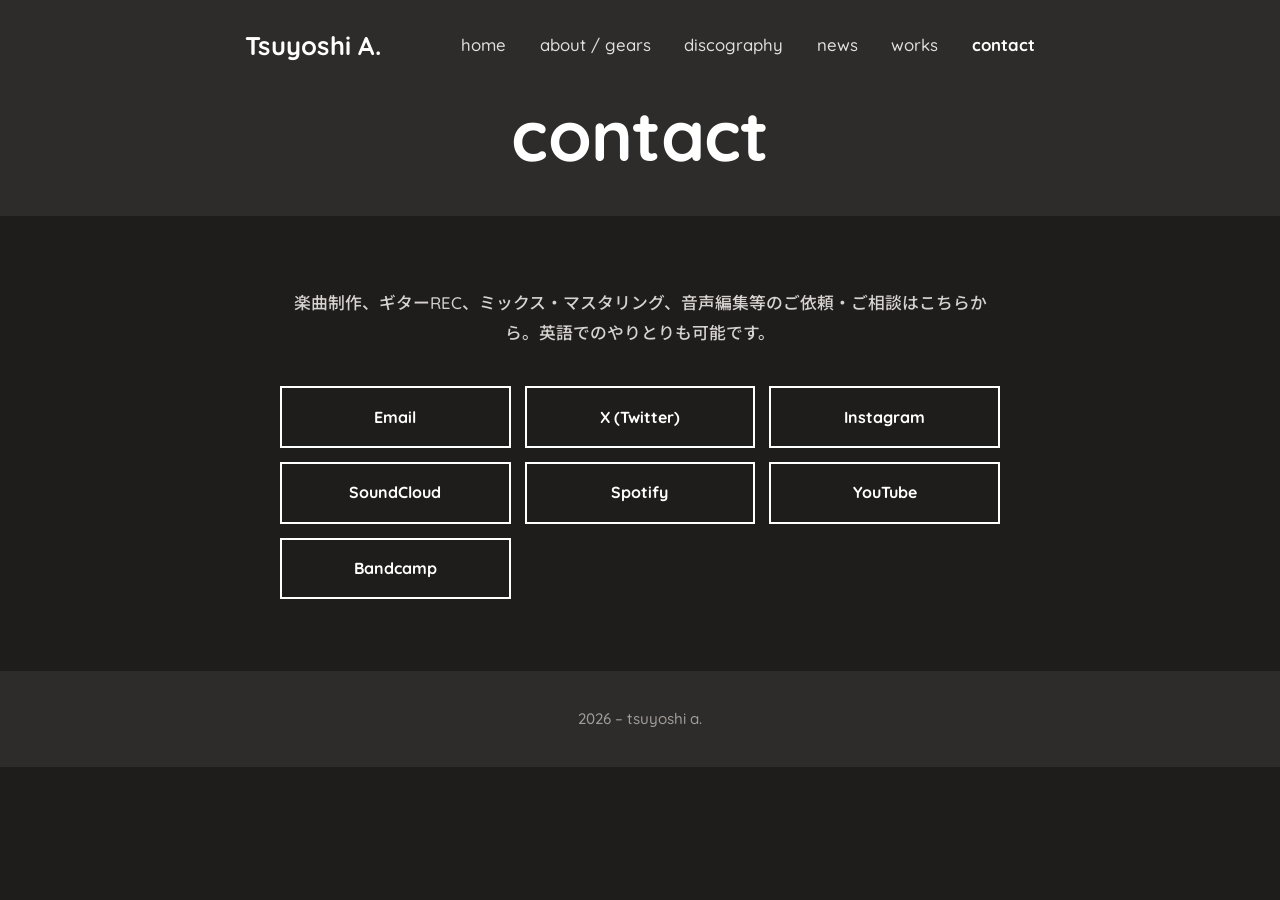
<file: contact.html>
<!DOCTYPE html>
<html lang="ja">
<head>
<meta charset="UTF-8">
<meta name="viewport" content="width=device-width, initial-scale=1.0">
<title>contact | Tsuyoshi A.</title>
<meta name="description" content="Tsuyoshi A. へのお問い合わせ。楽曲制作、ギターレコーディング、ミックス・マスタリング等のご依頼はこちらから。">
<link rel="preconnect" href="https://fonts.googleapis.com">
<link rel="preconnect" href="https://fonts.gstatic.com" crossorigin>
<link href="https://fonts.googleapis.com/css2?family=Quicksand:wght@500;600;700&family=Noto+Sans+JP:wght@400;500;700&display=swap" rel="stylesheet">
<style>
/* ==========================================================================
   Tsuyoshi A. — 旧WordPressサイトのデザイン再現版
   --------------------------------------------------------------------------
   色    : 背景 #1f1d1c / ヘッダー帯 #2e2c2b / 文字 #ffffff
           アクセント(緑ボタン) #4e7c63
   書体  : Quicksand (見出し・ナビ・ロゴ) + Noto Sans JP (日本語本文)
   構成  : 中央揃え、カード枠なしのフラットなグリッド
   ========================================================================== */

:root {
  --bg: #1f1d1c;
  --band: #2e2c2b;
  --text: #ffffff;
  --text-soft: #d6d2cf;
  --text-dim: #a29d99;
  --accent: #4e7c63;
  --accent-hover: #5c8f73;
  --line: #3d3a38;

  --font: "Quicksand", "Noto Sans JP", "Hiragino Sans", sans-serif;
  --max: 1560px;
  --ease: cubic-bezier(0.16, 1, 0.3, 1);
}

*,
*::before,
*::after {
  box-sizing: border-box;
}

html {
  scroll-behavior: smooth;
}

@media (prefers-reduced-motion: reduce) {
  html { scroll-behavior: auto; }
  *, *::before, *::after {
    animation-duration: 0.01ms !important;
    transition-duration: 0.01ms !important;
  }
}

body {
  margin: 0;
  background: var(--bg);
  color: var(--text);
  font-family: var(--font);
  font-size: 16px;
  font-weight: 500;
  line-height: 1.8;
  -webkit-font-smoothing: antialiased;
}

h1, h2, h3 {
  margin: 0;
  font-weight: 700;
  line-height: 1.3;
}

p { margin: 0; }
ul { margin: 0; padding: 0; list-style: none; }
a { color: inherit; text-decoration: none; }
img { display: block; max-width: 100%; }

:focus-visible {
  outline: 2px solid var(--accent-hover);
  outline-offset: 3px;
}

::selection {
  background: var(--accent);
  color: #fff;
}

.wrap {
  max-width: var(--max);
  margin: 0 auto;
  padding: 0 40px;
}

.wrap-narrow {
  max-width: 900px;
  margin: 0 auto;
  padding: 0 40px;
}

@media (max-width: 640px) {
  .wrap, .wrap-narrow { padding: 0 20px; }
}

/* ---------- ヘッダー ---------- */

.site-header {
  background: var(--band);
}

.header-bar {
  display: flex;
  align-items: center;
  justify-content: center;
  gap: 5rem;
  padding: 22px 40px;
  max-width: var(--max);
  margin: 0 auto;
}

.logotype {
  font-size: 1.6rem;
  font-weight: 700;
  letter-spacing: 0.01em;
  white-space: nowrap;
}

.nav-links {
  display: flex;
  gap: 2.1rem;
}

.nav-links a {
  font-size: 1.05rem;
  font-weight: 500;
  color: var(--text);
  opacity: 0.85;
  transition: opacity 0.2s var(--ease);
}

.nav-links a:hover,
.nav-links a[aria-current="page"] {
  opacity: 1;
}

.nav-links a[aria-current="page"] {
  font-weight: 700;
}

.nav-toggle {
  display: none;
  background: none;
  border: none;
  color: var(--text);
  padding: 6px;
  cursor: pointer;
}

.nav-toggle svg { width: 26px; height: 26px; }

/* ページタイトル(ヘッダー帯の中に大きく表示) */
.page-title {
  text-align: center;
  font-size: clamp(2.4rem, 6vw, 4.4rem);
  font-weight: 700;
  padding: 0 20px 34px;
  letter-spacing: -0.01em;
}

@media (max-width: 900px) {
  .header-bar {
    justify-content: space-between;
    gap: 1rem;
    padding: 16px 20px;
  }

  .nav-toggle { display: block; }

  .nav-links {
    position: absolute;
    left: 0;
    right: 0;
    flex-direction: column;
    gap: 0;
    background: var(--band);
    padding: 0 20px;
    max-height: 0;
    overflow: hidden;
    transition: max-height 0.3s var(--ease);
    z-index: 30;
  }

  .nav-links.is-open {
    max-height: 420px;
    padding-bottom: 16px;
  }

  .nav-links a {
    display: block;
    padding: 14px 0;
    border-bottom: 1px solid var(--line);
  }
}

/* ---------- ヒーロー(トップページ) ---------- */

.hero {
  position: relative;
  min-height: 62vh;
  display: flex;
  align-items: center;
  justify-content: center;
  background: #141312 center / cover no-repeat;
  padding: 80px 20px;
}

.hero::after {
  content: "";
  position: absolute;
  inset: 0;
  background: rgba(0, 0, 0, 0.25);
}

.hero-inner {
  position: relative;
  z-index: 1;
  width: 100%;
  max-width: 1280px;
  text-align: center;
}

.hero-copy {
  font-size: clamp(1.05rem, 2vw, 1.3rem);
  margin-bottom: 1.6rem;
  text-shadow: 0 2px 12px rgba(0, 0, 0, 0.6);
}

/* ---------- ボタン ---------- */

.btn-fill {
  display: block;
  width: 100%;
  background: var(--accent);
  color: var(--text);
  font-weight: 700;
  font-size: 1.05rem;
  text-align: center;
  padding: 1.1em 1.5em;
  transition: background 0.2s var(--ease);
}

.btn-fill:hover { background: var(--accent-hover); }

.btn-fill.is-compact {
  display: inline-block;
  width: auto;
  min-width: 270px;
  padding: 1em 2.2em;
}

.btn-outline {
  display: inline-block;
  border: 2px solid var(--text);
  color: var(--text);
  font-weight: 700;
  font-size: 0.95rem;
  padding: 0.7em 1.6em;
  transition: background 0.2s var(--ease), color 0.2s var(--ease);
}

.btn-outline:hover {
  background: var(--text);
  color: var(--bg);
}

.center { text-align: center; }

/* ---------- セクション ---------- */

.section {
  padding: 72px 0;
}

.section-label {
  text-align: center;
  font-size: 1.15rem;
  font-weight: 700;
  margin-bottom: 2.6rem;
}

/* ---------- アートワークのグリッド(トップページ) ---------- */

.art-grid {
  display: grid;
  grid-template-columns: repeat(4, 1fr);
  gap: 56px 44px;
  max-width: 1080px;
  margin: 0 auto;
}

.art-grid a,
.art-grid .art-item {
  display: block;
}

.art {
  aspect-ratio: 1 / 1;
  background: #2a2827;
  overflow: hidden;
}

.art img {
  width: 100%;
  height: 100%;
  object-fit: cover;
}

@media (max-width: 900px) {
  .art-grid { grid-template-columns: repeat(3, 1fr); gap: 32px 24px; }
}

@media (max-width: 560px) {
  .art-grid { grid-template-columns: repeat(2, 1fr); gap: 24px 16px; }
}

/* ---------- ディスコグラフィー ---------- */

.release-grid {
  display: grid;
  grid-template-columns: repeat(5, 1fr);
  gap: 64px 40px;
}

.release {
  text-align: center;
}

.release .art { margin-bottom: 1.3rem; }

.release h2 {
  font-size: 1.35rem;
  margin-bottom: 1rem;
}

.release p {
  color: var(--text-soft);
  font-size: 1rem;
  line-height: 1.7;
  margin-bottom: 1.4rem;
}

@media (max-width: 1300px) {
  .release-grid { grid-template-columns: repeat(4, 1fr); }
}

@media (max-width: 1000px) {
  .release-grid { grid-template-columns: repeat(3, 1fr); gap: 48px 28px; }
}

@media (max-width: 700px) {
  .release-grid { grid-template-columns: repeat(2, 1fr); gap: 40px 20px; }
  .release h2 { font-size: 1.1rem; }
  .release p { font-size: 0.92rem; }
}

/* ---------- about本文 ---------- */

.bio {
  max-width: 860px;
  margin: 0 auto;
  font-size: 1.08rem;
  line-height: 2;
}

.bio h2 {
  font-size: 1.1rem;
  margin: 2.6rem 0 0.6rem;
}

.bio h2:first-child { margin-top: 0; }

.bio p { margin-bottom: 1.5rem; text-indent: 1em; }

.bio ul { margin-bottom: 1.5rem; }

.bio li {
  position: relative;
  padding-left: 1.2em;
  margin-bottom: 0.3em;
}

.bio li::before {
  content: "・";
  position: absolute;
  left: 0;
}

/* ---------- 機材グリッド ---------- */

.gear-grid {
  display: grid;
  grid-template-columns: repeat(4, 1fr);
  gap: 64px 40px;
}

.gear {
  text-align: center;
}

.gear .shot {
  aspect-ratio: 1 / 1;
  background: #2a2827;
  overflow: hidden;
  margin-bottom: 1.3rem;
}

.gear .shot img {
  width: 100%;
  height: 100%;
  object-fit: cover;
}

.gear h2 {
  font-size: 1.3rem;
  margin-bottom: 1rem;
}

.gear p {
  color: var(--text-soft);
  font-size: 1rem;
  line-height: 1.7;
}

@media (max-width: 1000px) {
  .gear-grid { grid-template-columns: repeat(3, 1fr); gap: 48px 28px; }
}

@media (max-width: 700px) {
  .gear-grid { grid-template-columns: repeat(2, 1fr); gap: 40px 20px; }
  .gear h2 { font-size: 1.1rem; }
  .gear p { font-size: 0.92rem; }
}

/* ---------- ニュース ---------- */

.news-grid {
  display: grid;
  grid-template-columns: 1fr 1fr;
  gap: 60px 56px;
  max-width: 1280px;
  margin: 0 auto;
}

.news-item h2 {
  font-size: clamp(1.4rem, 2.2vw, 1.9rem);
  margin-bottom: 1.2rem;
}

.news-item h2 a:hover { color: var(--text-soft); }

.news-item p {
  color: var(--text-soft);
  margin-bottom: 1.6rem;
}

.news-date {
  color: var(--text-dim);
  font-size: 0.95rem;
}

@media (max-width: 800px) {
  .news-grid { grid-template-columns: 1fr; gap: 44px; }
}

/* ---------- works(テキストリスト) ---------- */

.works {
  max-width: 1000px;
  margin: 0 auto;
  padding-left: 12px;
}

.works h2 {
  font-size: 1.05rem;
  font-weight: 500;
  margin: 3.4rem 0 1.4rem;
  color: var(--text);
}

.works h2:first-child { margin-top: 0; }

.works li {
  position: relative;
  padding-left: 1.5em;
  margin-bottom: 1.35rem;
  font-size: 1.05rem;
  line-height: 1.6;
  color: var(--text);
}

.works li::before {
  content: "・";
  position: absolute;
  left: 0.2em;
}

.works .note {
  margin: 1.6rem 0 0;
  font-size: 1.05rem;
  color: var(--text);
}

.works .plain {
  margin: 1.4rem 0 0;
  font-size: 1.05rem;
}

.works-sign {
  max-width: 1000px;
  margin: 5rem auto 0;
  padding-left: 12px;
  font-size: 1.05rem;
}

@media (max-width: 640px) {
  .works li,
  .works .note,
  .works .plain,
  .works h2,
  .works-sign { font-size: 0.98rem; }
}

/* ---------- コンタクト ---------- */

.contact-body {
  max-width: 720px;
  margin: 0 auto;
  text-align: center;
}

.contact-body p {
  margin-bottom: 2.4rem;
  color: var(--text-soft);
  font-size: 1.05rem;
}

.link-list {
  display: grid;
  grid-template-columns: repeat(auto-fit, minmax(190px, 1fr));
  gap: 14px;
}

.link-list a {
  border: 2px solid var(--text);
  padding: 0.9em 1em;
  font-weight: 700;
  transition: background 0.2s var(--ease), color 0.2s var(--ease);
}

.link-list a:hover {
  background: var(--text);
  color: var(--bg);
}

/* ---------- フッター ---------- */

.site-footer {
  background: var(--band);
  text-align: center;
  padding: 34px 20px;
  color: var(--text-dim);
  font-size: 0.95rem;
}
   
@media (max-width: 900px) {
  .header-bar { position: relative; justify-content: flex-start; }
  .header-bar > nav { order: 1; }
  .nav-toggle { order: 2; margin-left: auto; }
  .nav-links { top: 100%; }
}
</style>
</head>
<body>

<header class="site-header">
  <div class="header-bar">
    <a href="index.html" class="logotype">Tsuyoshi A.</a>
    <button class="nav-toggle" aria-label="メニュー" aria-expanded="false">
      <svg viewBox="0 0 24 24" fill="none" stroke="currentColor" stroke-width="1.8"><path d="M3 6h18M3 12h18M3 18h18"/></svg>
    </button>
    <nav>
      <ul class="nav-links">
        <li><a href="index.html">home</a></li>
        <li><a href="about.html">about / gears</a></li>
        <li><a href="discography.html">discography</a></li>
        <li><a href="news.html">news</a></li>
        <li><a href="works.html">works</a></li>
        <li><a href="contact.html" aria-current="page">contact</a></li>
      </ul>
    </nav>
  </div>
  <h1 class="page-title">contact</h1>
</header>

<section class="section">
  <div class="wrap-narrow">
    <div class="contact-body">
      <p>楽曲制作、ギターREC、ミックス・マスタリング、音声編集等のご依頼・ご相談はこちらから。英語でのやりとりも可能です。</p>

      <!-- ▼ 各リンクのURLとメールアドレスを差し替えてください -->
      <div class="link-list">
        <a href="mailto:contact.tsuyoshi.a@gmail.com">Email</a>
        <a href="https://x.com/tsuyoshi_a_" target="_blank" rel="noopener">X (Twitter)</a>
        <a href="https://www.instagram.com/tsuyoshi_a_/" target="_blank" rel="noopener">Instagram</a>
        <a href="https://soundcloud.com/tsuyoshi_a" target="_blank" rel="noopener">SoundCloud</a>
        <a href="https://open.spotify.com/artist/1vS6I48PIZxlTHRakRoeQw?si=DzyIQztjSnKXT-6ucWZHbA" target="_blank" rel="noopener">Spotify</a>
        <a href="https://www.youtube.com/@tsuyoshi_a_" target="_blank" rel="noopener">YouTube</a>
        <a href="https://tsuyoshi-a.bandcamp.com/" target="_blank" rel="noopener">Bandcamp</a>
      </div>
    </div>
  </div>
</section>

<footer class="site-footer">
  2026 – tsuyoshi a.
</footer>

<script>
document.addEventListener("DOMContentLoaded", () => {
  const toggle = document.querySelector(".nav-toggle");
  const links = document.querySelector(".nav-links");
  if (!toggle || !links) return;

  toggle.addEventListener("click", () => {
    const open = links.classList.toggle("is-open");
    toggle.setAttribute("aria-expanded", String(open));
  });

  links.querySelectorAll("a").forEach((a) => {
    a.addEventListener("click", () => {
      links.classList.remove("is-open");
      toggle.setAttribute("aria-expanded", "false");
    });
  });
});

// 画像ファイルがまだ置かれていない場合、割れた画像アイコンを隠して
// 背景色のタイルとして表示する(画像を配置すれば自動で表示される)
document.addEventListener(
  "error",
  (e) => {
    const el = e.target;
    if (el instanceof HTMLImageElement) el.style.visibility = "hidden";
  },
  true
);

</script>
</body>
</html>
</file>
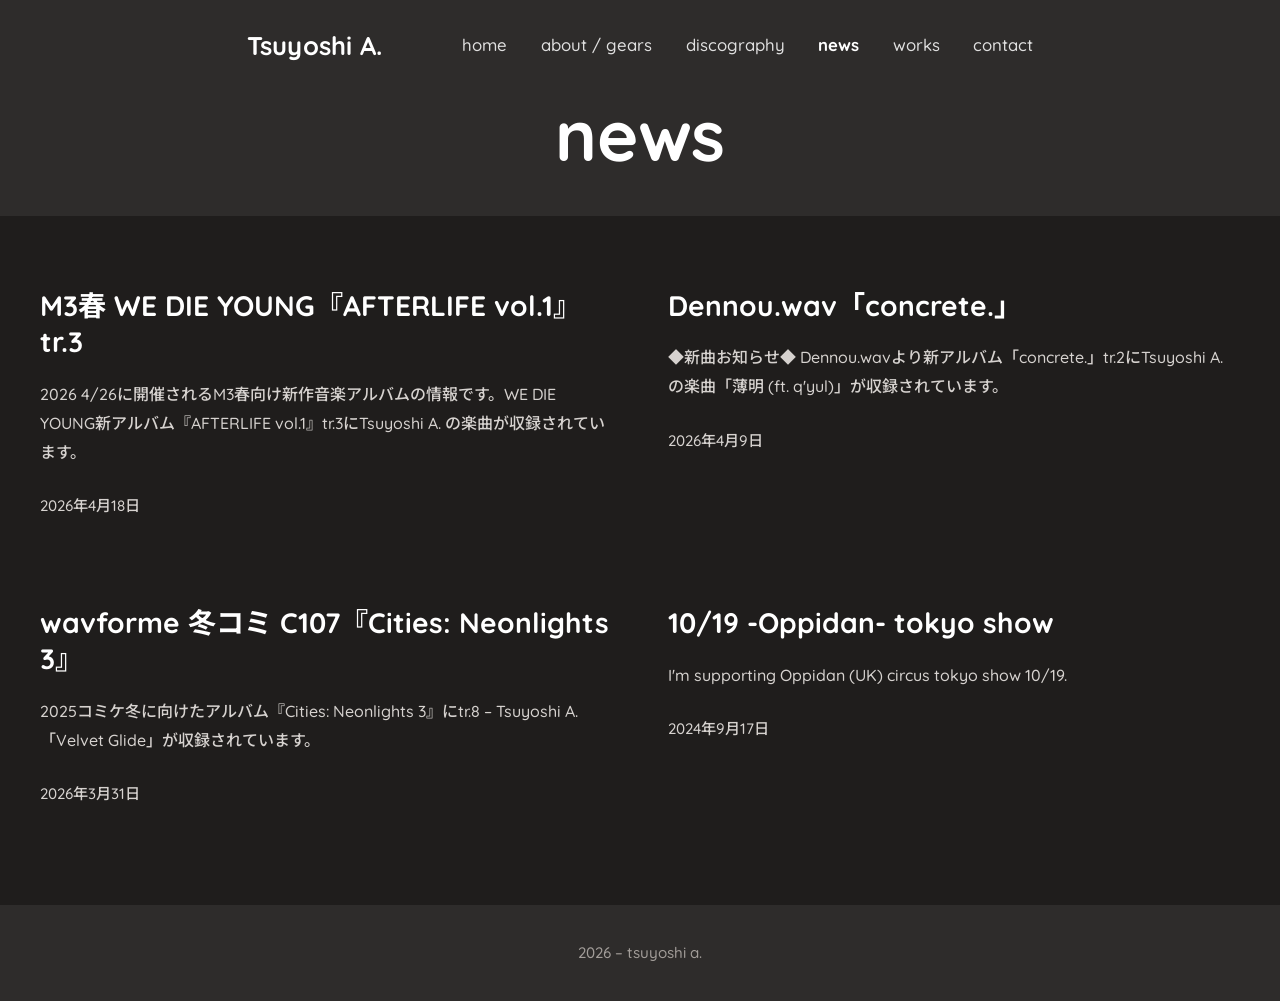
<file: news.html>
<!DOCTYPE html>
<html lang="ja">
<head>
<meta charset="UTF-8">
<meta name="viewport" content="width=device-width, initial-scale=1.0">
<title>news | Tsuyoshi A.</title>
<meta name="description" content="Tsuyoshi A. の最新情報。新曲リリース、アルバム参加、ライブ出演などのお知らせ。">
<link rel="preconnect" href="https://fonts.googleapis.com">
<link rel="preconnect" href="https://fonts.gstatic.com" crossorigin>
<link href="https://fonts.googleapis.com/css2?family=Quicksand:wght@500;600;700&family=Noto+Sans+JP:wght@400;500;700&display=swap" rel="stylesheet">
<style>
/* ==========================================================================
   Tsuyoshi A. — 旧WordPressサイトのデザイン再現版
   --------------------------------------------------------------------------
   色    : 背景 #1f1d1c / ヘッダー帯 #2e2c2b / 文字 #ffffff
           アクセント(緑ボタン) #4e7c63
   書体  : Quicksand (見出し・ナビ・ロゴ) + Noto Sans JP (日本語本文)
   構成  : 中央揃え、カード枠なしのフラットなグリッド
   ========================================================================== */

:root {
  --bg: #1f1d1c;
  --band: #2e2c2b;
  --text: #ffffff;
  --text-soft: #d6d2cf;
  --text-dim: #a29d99;
  --accent: #4e7c63;
  --accent-hover: #5c8f73;
  --line: #3d3a38;

  --font: "Quicksand", "Noto Sans JP", "Hiragino Sans", sans-serif;
  --max: 1560px;
  --ease: cubic-bezier(0.16, 1, 0.3, 1);
}

*,
*::before,
*::after {
  box-sizing: border-box;
}

html {
  scroll-behavior: smooth;
}

@media (prefers-reduced-motion: reduce) {
  html { scroll-behavior: auto; }
  *, *::before, *::after {
    animation-duration: 0.01ms !important;
    transition-duration: 0.01ms !important;
  }
}

body {
  margin: 0;
  background: var(--bg);
  color: var(--text);
  font-family: var(--font);
  font-size: 16px;
  font-weight: 500;
  line-height: 1.8;
  -webkit-font-smoothing: antialiased;
}

h1, h2, h3 {
  margin: 0;
  font-weight: 700;
  line-height: 1.3;
}

p { margin: 0; }
ul { margin: 0; padding: 0; list-style: none; }
a { color: inherit; text-decoration: none; }
img { display: block; max-width: 100%; }

:focus-visible {
  outline: 2px solid var(--accent-hover);
  outline-offset: 3px;
}

::selection {
  background: var(--accent);
  color: #fff;
}

.wrap {
  max-width: var(--max);
  margin: 0 auto;
  padding: 0 40px;
}

.wrap-narrow {
  max-width: 900px;
  margin: 0 auto;
  padding: 0 40px;
}

@media (max-width: 640px) {
  .wrap, .wrap-narrow { padding: 0 20px; }
}

/* ---------- ヘッダー ---------- */

.site-header {
  background: var(--band);
}

.header-bar {
  display: flex;
  align-items: center;
  justify-content: center;
  gap: 5rem;
  padding: 22px 40px;
  max-width: var(--max);
  margin: 0 auto;
}

.logotype {
  font-size: 1.6rem;
  font-weight: 700;
  letter-spacing: 0.01em;
  white-space: nowrap;
}

.nav-links {
  display: flex;
  gap: 2.1rem;
}

.nav-links a {
  font-size: 1.05rem;
  font-weight: 500;
  color: var(--text);
  opacity: 0.85;
  transition: opacity 0.2s var(--ease);
}

.nav-links a:hover,
.nav-links a[aria-current="page"] {
  opacity: 1;
}

.nav-links a[aria-current="page"] {
  font-weight: 700;
}

.nav-toggle {
  display: none;
  background: none;
  border: none;
  color: var(--text);
  padding: 6px;
  cursor: pointer;
}

.nav-toggle svg { width: 26px; height: 26px; }

/* ページタイトル(ヘッダー帯の中に大きく表示) */
.page-title {
  text-align: center;
  font-size: clamp(2.4rem, 6vw, 4.4rem);
  font-weight: 700;
  padding: 0 20px 34px;
  letter-spacing: -0.01em;
}

@media (max-width: 900px) {
  .header-bar {
    justify-content: space-between;
    gap: 1rem;
    padding: 16px 20px;
  }

  .nav-toggle { display: block; }

  .nav-links {
    position: absolute;
    left: 0;
    right: 0;
    flex-direction: column;
    gap: 0;
    background: var(--band);
    padding: 0 20px;
    max-height: 0;
    overflow: hidden;
    transition: max-height 0.3s var(--ease);
    z-index: 30;
  }

  .nav-links.is-open {
    max-height: 420px;
    padding-bottom: 16px;
  }

  .nav-links a {
    display: block;
    padding: 14px 0;
    border-bottom: 1px solid var(--line);
  }
}

/* ---------- ヒーロー(トップページ) ---------- */

.hero {
  position: relative;
  min-height: 62vh;
  display: flex;
  align-items: center;
  justify-content: center;
  background: #141312 center / cover no-repeat;
  padding: 80px 20px;
}

.hero::after {
  content: "";
  position: absolute;
  inset: 0;
  background: rgba(0, 0, 0, 0.25);
}

.hero-inner {
  position: relative;
  z-index: 1;
  width: 100%;
  max-width: 1280px;
  text-align: center;
}

.hero-copy {
  font-size: clamp(1.05rem, 2vw, 1.3rem);
  margin-bottom: 1.6rem;
  text-shadow: 0 2px 12px rgba(0, 0, 0, 0.6);
}

/* ---------- ボタン ---------- */

.btn-fill {
  display: block;
  width: 100%;
  background: var(--accent);
  color: var(--text);
  font-weight: 700;
  font-size: 1.05rem;
  text-align: center;
  padding: 1.1em 1.5em;
  transition: background 0.2s var(--ease);
}

.btn-fill:hover { background: var(--accent-hover); }

.btn-fill.is-compact {
  display: inline-block;
  width: auto;
  min-width: 270px;
  padding: 1em 2.2em;
}

.btn-outline {
  display: inline-block;
  border: 2px solid var(--text);
  color: var(--text);
  font-weight: 700;
  font-size: 0.95rem;
  padding: 0.7em 1.6em;
  transition: background 0.2s var(--ease), color 0.2s var(--ease);
}

.btn-outline:hover {
  background: var(--text);
  color: var(--bg);
}

.center { text-align: center; }

/* ---------- セクション ---------- */

.section {
  padding: 72px 0;
}

.section-label {
  text-align: center;
  font-size: 1.15rem;
  font-weight: 700;
  margin-bottom: 2.6rem;
}

/* ---------- アートワークのグリッド(トップページ) ---------- */

.art-grid {
  display: grid;
  grid-template-columns: repeat(4, 1fr);
  gap: 56px 44px;
  max-width: 1080px;
  margin: 0 auto;
}

.art-grid a,
.art-grid .art-item {
  display: block;
}

.art {
  aspect-ratio: 1 / 1;
  background: #2a2827;
  overflow: hidden;
}

.art img {
  width: 100%;
  height: 100%;
  object-fit: cover;
}

@media (max-width: 900px) {
  .art-grid { grid-template-columns: repeat(3, 1fr); gap: 32px 24px; }
}

@media (max-width: 560px) {
  .art-grid { grid-template-columns: repeat(2, 1fr); gap: 24px 16px; }
}

/* ---------- ディスコグラフィー ---------- */

.release-grid {
  display: grid;
  grid-template-columns: repeat(5, 1fr);
  gap: 64px 40px;
}

.release {
  text-align: center;
}

.release .art { margin-bottom: 1.3rem; }

.release h2 {
  font-size: 1.35rem;
  margin-bottom: 1rem;
}

.release p {
  color: var(--text-soft);
  font-size: 1rem;
  line-height: 1.7;
  margin-bottom: 1.4rem;
}

@media (max-width: 1300px) {
  .release-grid { grid-template-columns: repeat(4, 1fr); }
}

@media (max-width: 1000px) {
  .release-grid { grid-template-columns: repeat(3, 1fr); gap: 48px 28px; }
}

@media (max-width: 700px) {
  .release-grid { grid-template-columns: repeat(2, 1fr); gap: 40px 20px; }
  .release h2 { font-size: 1.1rem; }
  .release p { font-size: 0.92rem; }
}

/* ---------- about本文 ---------- */

.bio {
  max-width: 860px;
  margin: 0 auto;
  font-size: 1.08rem;
  line-height: 2;
}

.bio h2 {
  font-size: 1.1rem;
  margin: 2.6rem 0 0.6rem;
}

.bio h2:first-child { margin-top: 0; }

.bio p { margin-bottom: 1.5rem; text-indent: 1em; }

.bio ul { margin-bottom: 1.5rem; }

.bio li {
  position: relative;
  padding-left: 1.2em;
  margin-bottom: 0.3em;
}

.bio li::before {
  content: "・";
  position: absolute;
  left: 0;
}

/* ---------- 機材グリッド ---------- */

.gear-grid {
  display: grid;
  grid-template-columns: repeat(4, 1fr);
  gap: 64px 40px;
}

.gear {
  text-align: center;
}

.gear .shot {
  aspect-ratio: 1 / 1;
  background: #2a2827;
  overflow: hidden;
  margin-bottom: 1.3rem;
}

.gear .shot img {
  width: 100%;
  height: 100%;
  object-fit: cover;
}

.gear h2 {
  font-size: 1.3rem;
  margin-bottom: 1rem;
}

.gear p {
  color: var(--text-soft);
  font-size: 1rem;
  line-height: 1.7;
}

@media (max-width: 1000px) {
  .gear-grid { grid-template-columns: repeat(3, 1fr); gap: 48px 28px; }
}

@media (max-width: 700px) {
  .gear-grid { grid-template-columns: repeat(2, 1fr); gap: 40px 20px; }
  .gear h2 { font-size: 1.1rem; }
  .gear p { font-size: 0.92rem; }
}

/* ---------- ニュース ---------- */

.news-grid {
  display: grid;
  grid-template-columns: 1fr 1fr;
  gap: 60px 56px;
  max-width: 1280px;
  margin: 0 auto;
}

.news-item h2 {
  font-size: clamp(1.4rem, 2.2vw, 1.9rem);
  margin-bottom: 1.2rem;
}

.news-item h2 a:hover { color: var(--text-soft); }

.news-item p {
  color: var(--text-soft);
  margin-bottom: 1.6rem;
}

.news-date {
  color: var(--text-dim);
  font-size: 0.95rem;
}

@media (max-width: 800px) {
  .news-grid { grid-template-columns: 1fr; gap: 44px; }
}

/* ---------- works(テキストリスト) ---------- */

.works {
  max-width: 1000px;
  margin: 0 auto;
  padding-left: 12px;
}

.works h2 {
  font-size: 1.05rem;
  font-weight: 500;
  margin: 3.4rem 0 1.4rem;
  color: var(--text);
}

.works h2:first-child { margin-top: 0; }

.works li {
  position: relative;
  padding-left: 1.5em;
  margin-bottom: 1.35rem;
  font-size: 1.05rem;
  line-height: 1.6;
  color: var(--text);
}

.works li::before {
  content: "・";
  position: absolute;
  left: 0.2em;
}

.works .note {
  margin: 1.6rem 0 0;
  font-size: 1.05rem;
  color: var(--text);
}

.works .plain {
  margin: 1.4rem 0 0;
  font-size: 1.05rem;
}

.works-sign {
  max-width: 1000px;
  margin: 5rem auto 0;
  padding-left: 12px;
  font-size: 1.05rem;
}

@media (max-width: 640px) {
  .works li,
  .works .note,
  .works .plain,
  .works h2,
  .works-sign { font-size: 0.98rem; }
}

/* ---------- コンタクト ---------- */

.contact-body {
  max-width: 720px;
  margin: 0 auto;
  text-align: center;
}

.contact-body p {
  margin-bottom: 2.4rem;
  color: var(--text-soft);
  font-size: 1.05rem;
}

.link-list {
  display: grid;
  grid-template-columns: repeat(auto-fit, minmax(190px, 1fr));
  gap: 14px;
}

.link-list a {
  border: 2px solid var(--text);
  padding: 0.9em 1em;
  font-weight: 700;
  transition: background 0.2s var(--ease), color 0.2s var(--ease);
}

.link-list a:hover {
  background: var(--text);
  color: var(--bg);
}

/* ---------- フッター ---------- */

.site-footer {
  background: var(--band);
  text-align: center;
  padding: 34px 20px;
  color: var(--text-dim);
  font-size: 0.95rem;
}

</style>
</head>
<body>

<header class="site-header">
  <div class="header-bar">
    <a href="index.html" class="logotype">Tsuyoshi A.</a>
    <button class="nav-toggle" aria-label="メニュー" aria-expanded="false">
      <svg viewBox="0 0 24 24" fill="none" stroke="currentColor" stroke-width="1.8"><path d="M3 6h18M3 12h18M3 18h18"/></svg>
    </button>
    <nav>
      <ul class="nav-links">
        <li><a href="index.html">home</a></li>
        <li><a href="about.html">about / gears</a></li>
        <li><a href="discography.html">discography</a></li>
        <li><a href="news.html" aria-current="page">news</a></li>
        <li><a href="works.html">works</a></li>
        <li><a href="contact.html">contact</a></li>
      </ul>
    </nav>
  </div>
  <h1 class="page-title">news</h1>
</header>

<section class="section">
  <div class="wrap">
    <div class="news-grid">

      <!-- ▼ 新しいお知らせはこの article をコピーして、一番上に追加してください -->
      <article class="news-item">
        <h2>M3春 WE DIE YOUNG『AFTERLIFE vol.1』tr.3</h2>
        <p>2026 4/26に開催されるM3春向け新作音楽アルバムの情報です。WE DIE YOUNG新アルバム『AFTERLIFE vol.1』tr.3にTsuyoshi A. の楽曲が収録されています。</p>
        <p class="news-date">2026年4月18日</p>
      </article>

      <article class="news-item">
        <h2>Dennou.wav「concrete.」</h2>
        <p>◆新曲お知らせ◆ Dennou.wavより新アルバム「concrete.」tr.2にTsuyoshi A. の楽曲「薄明 (ft. q'yul)」が収録されています。</p>
        <p class="news-date">2026年4月9日</p>
      </article>

      <article class="news-item">
        <h2>wavforme 冬コミ C107『Cities: Neonlights 3』</h2>
        <p>2025コミケ冬に向けたアルバム『Cities: Neonlights 3』にtr.8 – Tsuyoshi A. 「Velvet Glide」が収録されています。</p>
        <p class="news-date">2026年3月31日</p>
      </article>

      <article class="news-item">
        <h2>10/19 -Oppidan- tokyo show</h2>
        <p>I'm supporting Oppidan (UK) circus tokyo show 10/19.</p>
        <p class="news-date">2024年9月17日</p>
      </article>

    </div>
  </div>
</section>

<footer class="site-footer">
  2026 – tsuyoshi a.
</footer>

<script>
document.addEventListener("DOMContentLoaded", () => {
  const toggle = document.querySelector(".nav-toggle");
  const links = document.querySelector(".nav-links");
  if (!toggle || !links) return;

  toggle.addEventListener("click", () => {
    const open = links.classList.toggle("is-open");
    toggle.setAttribute("aria-expanded", String(open));
  });

  links.querySelectorAll("a").forEach((a) => {
    a.addEventListener("click", () => {
      links.classList.remove("is-open");
      toggle.setAttribute("aria-expanded", "false");
    });
  });
});

// 画像ファイルがまだ置かれていない場合、割れた画像アイコンを隠して
// 背景色のタイルとして表示する(画像を配置すれば自動で表示される)
document.addEventListener(
  "error",
  (e) => {
    const el = e.target;
    if (el instanceof HTMLImageElement) el.style.visibility = "hidden";
  },
  true
);

</script>
</body>
</html>
</file>
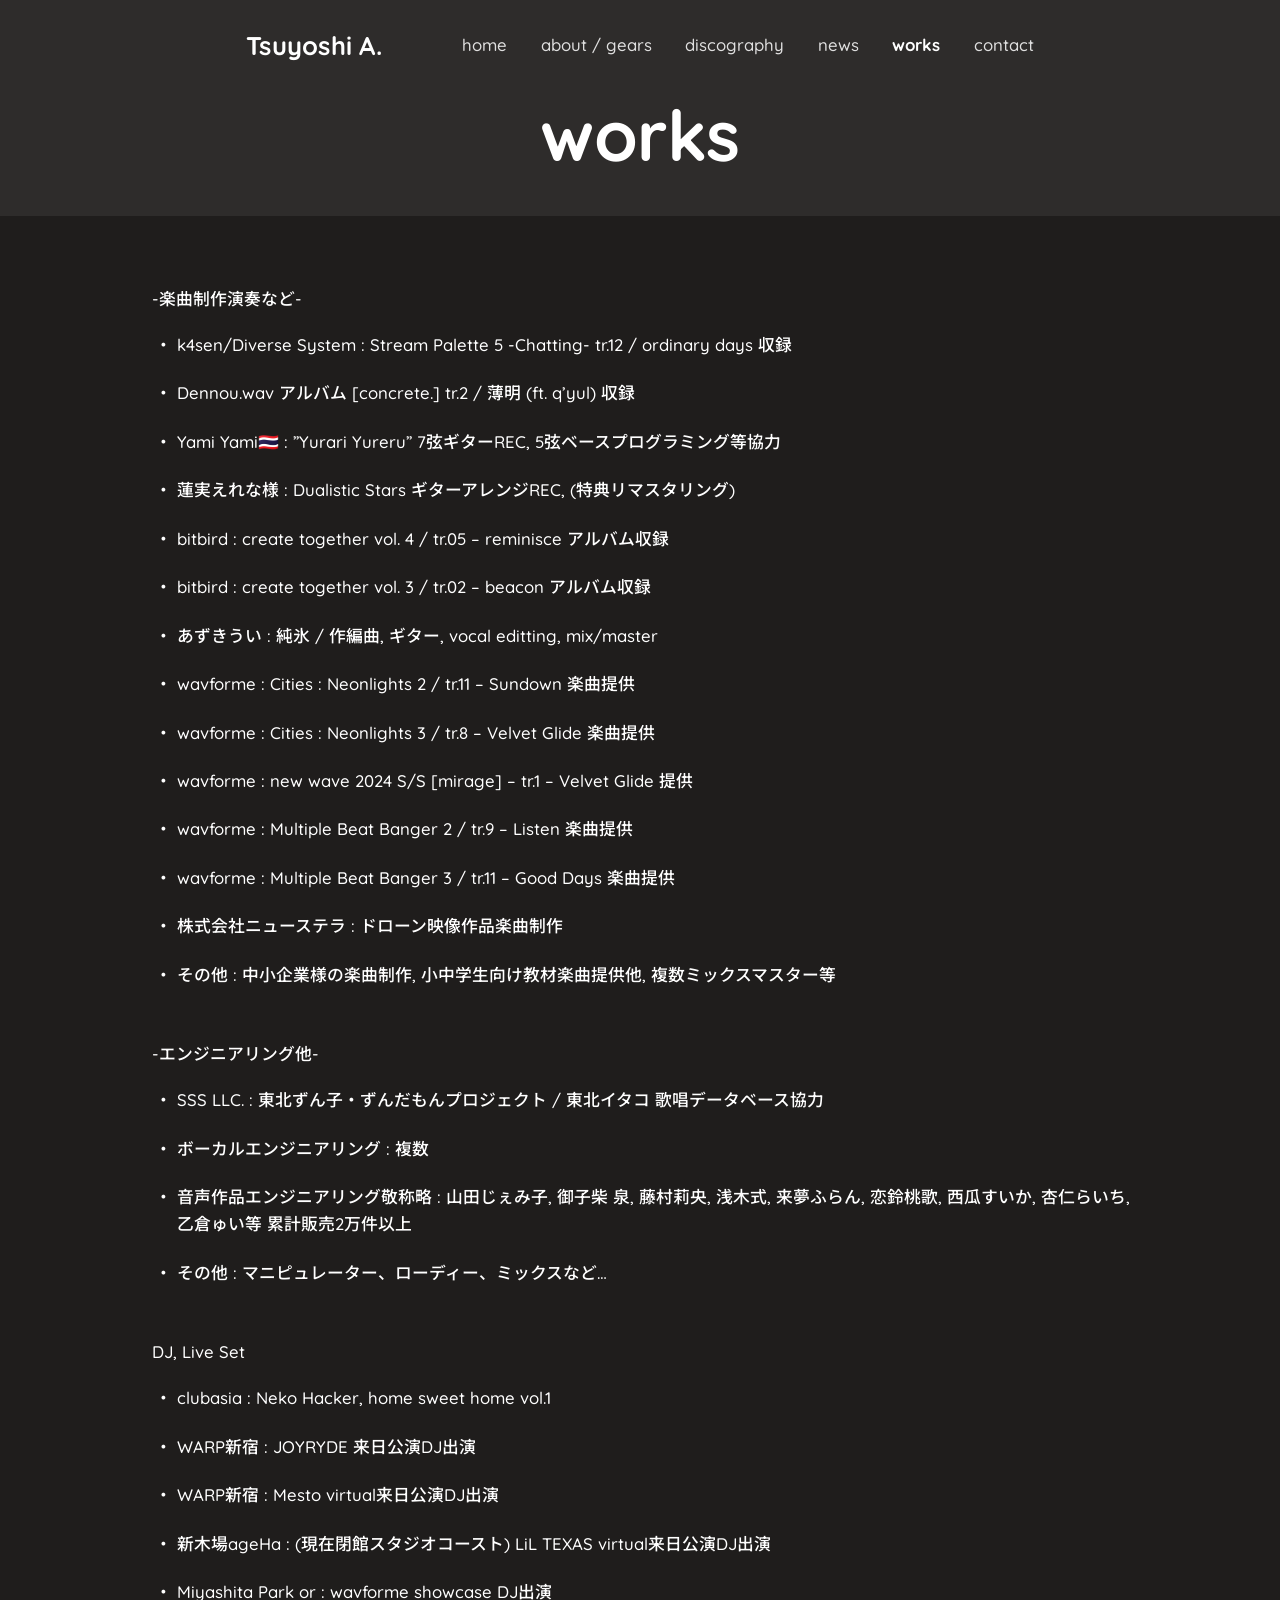
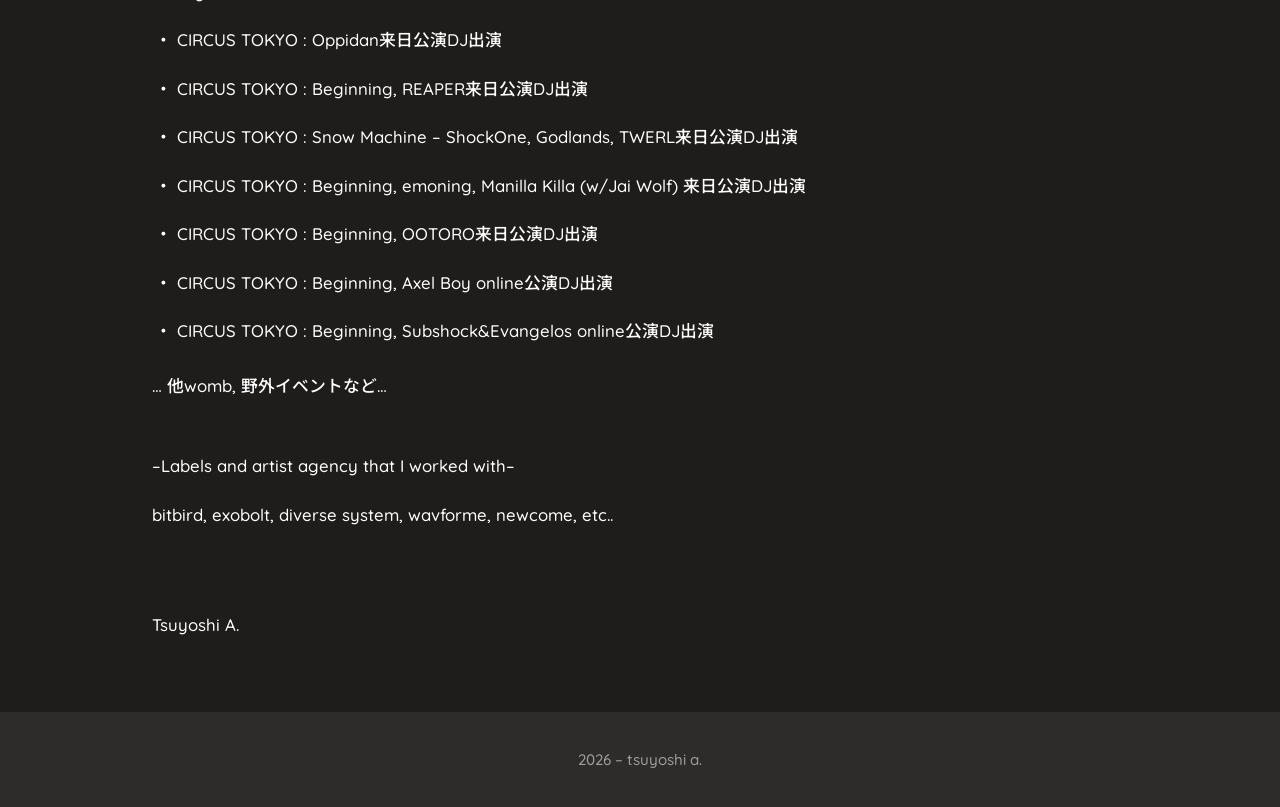
<file: works.html>
<!DOCTYPE html>
<html lang="ja">
<head>
<meta charset="UTF-8">
<meta name="viewport" content="width=device-width, initial-scale=1.0">
<title>works | Tsuyoshi A.</title>
<meta name="description" content="Tsuyoshi A. の制作実績。楽曲提供・ギターREC・アレンジ、音声作品のエンジニアリング、DJ / ライブ出演歴の一覧。">
<link rel="preconnect" href="https://fonts.googleapis.com">
<link rel="preconnect" href="https://fonts.gstatic.com" crossorigin>
<link href="https://fonts.googleapis.com/css2?family=Quicksand:wght@500;600;700&family=Noto+Sans+JP:wght@400;500;700&display=swap" rel="stylesheet">
<style>
/* ==========================================================================
   Tsuyoshi A. — 旧WordPressサイトのデザイン再現版
   --------------------------------------------------------------------------
   色    : 背景 #1f1d1c / ヘッダー帯 #2e2c2b / 文字 #ffffff
           アクセント(緑ボタン) #4e7c63
   書体  : Quicksand (見出し・ナビ・ロゴ) + Noto Sans JP (日本語本文)
   構成  : 中央揃え、カード枠なしのフラットなグリッド
   ========================================================================== */

:root {
  --bg: #1f1d1c;
  --band: #2e2c2b;
  --text: #ffffff;
  --text-soft: #d6d2cf;
  --text-dim: #a29d99;
  --accent: #4e7c63;
  --accent-hover: #5c8f73;
  --line: #3d3a38;

  --font: "Quicksand", "Noto Sans JP", "Hiragino Sans", sans-serif;
  --max: 1560px;
  --ease: cubic-bezier(0.16, 1, 0.3, 1);
}

*,
*::before,
*::after {
  box-sizing: border-box;
}

html {
  scroll-behavior: smooth;
}

@media (prefers-reduced-motion: reduce) {
  html { scroll-behavior: auto; }
  *, *::before, *::after {
    animation-duration: 0.01ms !important;
    transition-duration: 0.01ms !important;
  }
}

body {
  margin: 0;
  background: var(--bg);
  color: var(--text);
  font-family: var(--font);
  font-size: 16px;
  font-weight: 500;
  line-height: 1.8;
  -webkit-font-smoothing: antialiased;
}

h1, h2, h3 {
  margin: 0;
  font-weight: 700;
  line-height: 1.3;
}

p { margin: 0; }
ul { margin: 0; padding: 0; list-style: none; }
a { color: inherit; text-decoration: none; }
img { display: block; max-width: 100%; }

:focus-visible {
  outline: 2px solid var(--accent-hover);
  outline-offset: 3px;
}

::selection {
  background: var(--accent);
  color: #fff;
}

.wrap {
  max-width: var(--max);
  margin: 0 auto;
  padding: 0 40px;
}

.wrap-narrow {
  max-width: 900px;
  margin: 0 auto;
  padding: 0 40px;
}

@media (max-width: 640px) {
  .wrap, .wrap-narrow { padding: 0 20px; }
}

/* ---------- ヘッダー ---------- */

.site-header {
  background: var(--band);
}

.header-bar {
  display: flex;
  align-items: center;
  justify-content: center;
  gap: 5rem;
  padding: 22px 40px;
  max-width: var(--max);
  margin: 0 auto;
}

.logotype {
  font-size: 1.6rem;
  font-weight: 700;
  letter-spacing: 0.01em;
  white-space: nowrap;
}

.nav-links {
  display: flex;
  gap: 2.1rem;
}

.nav-links a {
  font-size: 1.05rem;
  font-weight: 500;
  color: var(--text);
  opacity: 0.85;
  transition: opacity 0.2s var(--ease);
}

.nav-links a:hover,
.nav-links a[aria-current="page"] {
  opacity: 1;
}

.nav-links a[aria-current="page"] {
  font-weight: 700;
}

.nav-toggle {
  display: none;
  background: none;
  border: none;
  color: var(--text);
  padding: 6px;
  cursor: pointer;
}

.nav-toggle svg { width: 26px; height: 26px; }

/* ページタイトル(ヘッダー帯の中に大きく表示) */
.page-title {
  text-align: center;
  font-size: clamp(2.4rem, 6vw, 4.4rem);
  font-weight: 700;
  padding: 0 20px 34px;
  letter-spacing: -0.01em;
}

@media (max-width: 900px) {
  .header-bar {
    justify-content: space-between;
    gap: 1rem;
    padding: 16px 20px;
  }

  .nav-toggle { display: block; }

  .nav-links {
    position: absolute;
    left: 0;
    right: 0;
    flex-direction: column;
    gap: 0;
    background: var(--band);
    padding: 0 20px;
    max-height: 0;
    overflow: hidden;
    transition: max-height 0.3s var(--ease);
    z-index: 30;
  }

  .nav-links.is-open {
    max-height: 420px;
    padding-bottom: 16px;
  }

  .nav-links a {
    display: block;
    padding: 14px 0;
    border-bottom: 1px solid var(--line);
  }
}

/* ---------- ヒーロー(トップページ) ---------- */

.hero {
  position: relative;
  min-height: 62vh;
  display: flex;
  align-items: center;
  justify-content: center;
  background: #141312 center / cover no-repeat;
  padding: 80px 20px;
}

.hero::after {
  content: "";
  position: absolute;
  inset: 0;
  background: rgba(0, 0, 0, 0.25);
}

.hero-inner {
  position: relative;
  z-index: 1;
  width: 100%;
  max-width: 1280px;
  text-align: center;
}

.hero-copy {
  font-size: clamp(1.05rem, 2vw, 1.3rem);
  margin-bottom: 1.6rem;
  text-shadow: 0 2px 12px rgba(0, 0, 0, 0.6);
}

/* ---------- ボタン ---------- */

.btn-fill {
  display: block;
  width: 100%;
  background: var(--accent);
  color: var(--text);
  font-weight: 700;
  font-size: 1.05rem;
  text-align: center;
  padding: 1.1em 1.5em;
  transition: background 0.2s var(--ease);
}

.btn-fill:hover { background: var(--accent-hover); }

.btn-fill.is-compact {
  display: inline-block;
  width: auto;
  min-width: 270px;
  padding: 1em 2.2em;
}

.btn-outline {
  display: inline-block;
  border: 2px solid var(--text);
  color: var(--text);
  font-weight: 700;
  font-size: 0.95rem;
  padding: 0.7em 1.6em;
  transition: background 0.2s var(--ease), color 0.2s var(--ease);
}

.btn-outline:hover {
  background: var(--text);
  color: var(--bg);
}

.center { text-align: center; }

/* ---------- セクション ---------- */

.section {
  padding: 72px 0;
}

.section-label {
  text-align: center;
  font-size: 1.15rem;
  font-weight: 700;
  margin-bottom: 2.6rem;
}

/* ---------- アートワークのグリッド(トップページ) ---------- */

.art-grid {
  display: grid;
  grid-template-columns: repeat(4, 1fr);
  gap: 56px 44px;
  max-width: 1080px;
  margin: 0 auto;
}

.art-grid a,
.art-grid .art-item {
  display: block;
}

.art {
  aspect-ratio: 1 / 1;
  background: #2a2827;
  overflow: hidden;
}

.art img {
  width: 100%;
  height: 100%;
  object-fit: cover;
}

@media (max-width: 900px) {
  .art-grid { grid-template-columns: repeat(3, 1fr); gap: 32px 24px; }
}

@media (max-width: 560px) {
  .art-grid { grid-template-columns: repeat(2, 1fr); gap: 24px 16px; }
}

/* ---------- ディスコグラフィー ---------- */

.release-grid {
  display: grid;
  grid-template-columns: repeat(5, 1fr);
  gap: 64px 40px;
}

.release {
  text-align: center;
}

.release .art { margin-bottom: 1.3rem; }

.release h2 {
  font-size: 1.35rem;
  margin-bottom: 1rem;
}

.release p {
  color: var(--text-soft);
  font-size: 1rem;
  line-height: 1.7;
  margin-bottom: 1.4rem;
}

@media (max-width: 1300px) {
  .release-grid { grid-template-columns: repeat(4, 1fr); }
}

@media (max-width: 1000px) {
  .release-grid { grid-template-columns: repeat(3, 1fr); gap: 48px 28px; }
}

@media (max-width: 700px) {
  .release-grid { grid-template-columns: repeat(2, 1fr); gap: 40px 20px; }
  .release h2 { font-size: 1.1rem; }
  .release p { font-size: 0.92rem; }
}

/* ---------- about本文 ---------- */

.bio {
  max-width: 860px;
  margin: 0 auto;
  font-size: 1.08rem;
  line-height: 2;
}

.bio h2 {
  font-size: 1.1rem;
  margin: 2.6rem 0 0.6rem;
}

.bio h2:first-child { margin-top: 0; }

.bio p { margin-bottom: 1.5rem; text-indent: 1em; }

.bio ul { margin-bottom: 1.5rem; }

.bio li {
  position: relative;
  padding-left: 1.2em;
  margin-bottom: 0.3em;
}

.bio li::before {
  content: "・";
  position: absolute;
  left: 0;
}

/* ---------- 機材グリッド ---------- */

.gear-grid {
  display: grid;
  grid-template-columns: repeat(4, 1fr);
  gap: 64px 40px;
}

.gear {
  text-align: center;
}

.gear .shot {
  aspect-ratio: 1 / 1;
  background: #2a2827;
  overflow: hidden;
  margin-bottom: 1.3rem;
}

.gear .shot img {
  width: 100%;
  height: 100%;
  object-fit: cover;
}

.gear h2 {
  font-size: 1.3rem;
  margin-bottom: 1rem;
}

.gear p {
  color: var(--text-soft);
  font-size: 1rem;
  line-height: 1.7;
}

@media (max-width: 1000px) {
  .gear-grid { grid-template-columns: repeat(3, 1fr); gap: 48px 28px; }
}

@media (max-width: 700px) {
  .gear-grid { grid-template-columns: repeat(2, 1fr); gap: 40px 20px; }
  .gear h2 { font-size: 1.1rem; }
  .gear p { font-size: 0.92rem; }
}

/* ---------- ニュース ---------- */

.news-grid {
  display: grid;
  grid-template-columns: 1fr 1fr;
  gap: 60px 56px;
  max-width: 1280px;
  margin: 0 auto;
}

.news-item h2 {
  font-size: clamp(1.4rem, 2.2vw, 1.9rem);
  margin-bottom: 1.2rem;
}

.news-item h2 a:hover { color: var(--text-soft); }

.news-item p {
  color: var(--text-soft);
  margin-bottom: 1.6rem;
}

.news-date {
  color: var(--text-dim);
  font-size: 0.95rem;
}

@media (max-width: 800px) {
  .news-grid { grid-template-columns: 1fr; gap: 44px; }
}

/* ---------- works(テキストリスト) ---------- */

.works {
  max-width: 1000px;
  margin: 0 auto;
  padding-left: 12px;
}

.works h2 {
  font-size: 1.05rem;
  font-weight: 500;
  margin: 3.4rem 0 1.4rem;
  color: var(--text);
}

.works h2:first-child { margin-top: 0; }

.works li {
  position: relative;
  padding-left: 1.5em;
  margin-bottom: 1.35rem;
  font-size: 1.05rem;
  line-height: 1.6;
  color: var(--text);
}

.works li::before {
  content: "・";
  position: absolute;
  left: 0.2em;
}

.works .note {
  margin: 1.6rem 0 0;
  font-size: 1.05rem;
  color: var(--text);
}

.works .plain {
  margin: 1.4rem 0 0;
  font-size: 1.05rem;
}

.works-sign {
  max-width: 1000px;
  margin: 5rem auto 0;
  padding-left: 12px;
  font-size: 1.05rem;
}

@media (max-width: 640px) {
  .works li,
  .works .note,
  .works .plain,
  .works h2,
  .works-sign { font-size: 0.98rem; }
}

/* ---------- コンタクト ---------- */

.contact-body {
  max-width: 720px;
  margin: 0 auto;
  text-align: center;
}

.contact-body p {
  margin-bottom: 2.4rem;
  color: var(--text-soft);
  font-size: 1.05rem;
}

.link-list {
  display: grid;
  grid-template-columns: repeat(auto-fit, minmax(190px, 1fr));
  gap: 14px;
}

.link-list a {
  border: 2px solid var(--text);
  padding: 0.9em 1em;
  font-weight: 700;
  transition: background 0.2s var(--ease), color 0.2s var(--ease);
}

.link-list a:hover {
  background: var(--text);
  color: var(--bg);
}

/* ---------- フッター ---------- */

.site-footer {
  background: var(--band);
  text-align: center;
  padding: 34px 20px;
  color: var(--text-dim);
  font-size: 0.95rem;
}

</style>
</head>
<body>

<header class="site-header">
  <div class="header-bar">
    <a href="index.html" class="logotype">Tsuyoshi A.</a>
    <button class="nav-toggle" aria-label="メニュー" aria-expanded="false">
      <svg viewBox="0 0 24 24" fill="none" stroke="currentColor" stroke-width="1.8"><path d="M3 6h18M3 12h18M3 18h18"/></svg>
    </button>
    <nav>
      <ul class="nav-links">
        <li><a href="index.html">home</a></li>
        <li><a href="about.html">about / gears</a></li>
        <li><a href="discography.html">discography</a></li>
        <li><a href="news.html">news</a></li>
        <li><a href="works.html" aria-current="page">works</a></li>
        <li><a href="contact.html">contact</a></li>
      </ul>
    </nav>
  </div>
  <h1 class="page-title">works</h1>
</header>

<section class="section">
  <div class="wrap">
    <div class="works">

      <h2>-楽曲制作演奏など-</h2>
      <!-- ▼ 項目を追加するときはこの li をコピーしてください -->
      <ul>
        <li>k4sen/Diverse System : Stream Palette 5 -Chatting- tr.12 / ordinary days 収録</li>
        <li>Dennou.wav アルバム [concrete.] tr.2 / 薄明 (ft. q&rsquo;yul) 収録</li>
        <li>Yami Yami🇹🇭 : &rdquo;Yurari Yureru&rdquo; 7弦ギターREC, 5弦ベースプログラミング等協力</li>
        <li>蓮実えれな様 : Dualistic Stars ギターアレンジREC, (特典リマスタリング)</li>
        <li>bitbird : create together vol. 4 / tr.05 &ndash; reminisce アルバム収録</li>
        <li>bitbird : create together vol. 3 / tr.02 &ndash; beacon アルバム収録</li>
        <li>あずきうい : 純氷 / 作編曲, ギター, vocal editting, mix/master</li>
        <li>wavforme : Cities : Neonlights 2 / tr.11 &ndash; Sundown 楽曲提供</li>
        <li>wavforme : Cities : Neonlights 3 / tr.8 &ndash; Velvet Glide 楽曲提供</li>
        <li>wavforme : new wave 2024 S/S [mirage] &ndash; tr.1 &ndash; Velvet Glide 提供</li>
        <li>wavforme : Multiple Beat Banger 2 / tr.9 &ndash; Listen 楽曲提供</li>
        <li>wavforme : Multiple Beat Banger 3 / tr.11 &ndash; Good Days 楽曲提供</li>
        <li>株式会社ニューステラ : ドローン映像作品楽曲制作</li>
        <li>その他 : 中小企業様の楽曲制作, 小中学生向け教材楽曲提供他, 複数ミックスマスター等</li>
      </ul>

      <h2>-エンジニアリング他-</h2>
      <ul>
        <li>SSS LLC. : 東北ずん子・ずんだもんプロジェクト / 東北イタコ 歌唱データベース協力</li>
        <li>ボーカルエンジニアリング : 複数</li>
        <li>音声作品エンジニアリング敬称略 : 山田じぇみ子, 御子柴 泉, 藤村莉央, 浅木式, 来夢ふらん, 恋鈴桃歌, 西瓜すいか, 杏仁らいち, 乙倉ゅい等 累計販売2万件以上</li>
        <li>その他 : マニピュレーター、ローディー、ミックスなど…</li>
      </ul>

      <h2>DJ, Live Set</h2>
      <ul>
        <li>clubasia : Neko Hacker, home sweet home vol.1</li>
        <li>WARP新宿 : JOYRYDE 来日公演DJ出演</li>
        <li>WARP新宿 : Mesto virtual来日公演DJ出演</li>
        <li>新木場ageHa : (現在閉館スタジオコースト) LiL TEXAS virtual来日公演DJ出演</li>
        <li>Miyashita Park or : wavforme showcase DJ出演</li>
        <li>CIRCUS TOKYO : Oppidan来日公演DJ出演</li>
        <li>CIRCUS TOKYO : Beginning, REAPER来日公演DJ出演</li>
        <li>CIRCUS TOKYO : Snow Machine &ndash; ShockOne, Godlands, TWERL来日公演DJ出演</li>
        <li>CIRCUS TOKYO : Beginning, emoning, Manilla Killa (w/Jai Wolf) 来日公演DJ出演</li>
        <li>CIRCUS TOKYO : Beginning, OOTORO来日公演DJ出演</li>
        <li>CIRCUS TOKYO : Beginning, Axel Boy online公演DJ出演</li>
        <li>CIRCUS TOKYO : Beginning, Subshock&amp;Evangelos online公演DJ出演</li>
      </ul>
      <p class="note">… 他womb, 野外イベントなど…</p>

      <h2>&ndash;Labels and artist agency that I worked with&ndash;</h2>
      <p class="plain">bitbird, exobolt, diverse system, wavforme, newcome, etc..</p>

    </div>

    <p class="works-sign">Tsuyoshi A.</p>
  </div>
</section>

<footer class="site-footer">
  2026 – tsuyoshi a.
</footer>

<script>
document.addEventListener("DOMContentLoaded", () => {
  const toggle = document.querySelector(".nav-toggle");
  const links = document.querySelector(".nav-links");
  if (!toggle || !links) return;

  toggle.addEventListener("click", () => {
    const open = links.classList.toggle("is-open");
    toggle.setAttribute("aria-expanded", String(open));
  });

  links.querySelectorAll("a").forEach((a) => {
    a.addEventListener("click", () => {
      links.classList.remove("is-open");
      toggle.setAttribute("aria-expanded", "false");
    });
  });
});

// 画像ファイルがまだ置かれていない場合、割れた画像アイコンを隠して
// 背景色のタイルとして表示する(画像を配置すれば自動で表示される)
document.addEventListener(
  "error",
  (e) => {
    const el = e.target;
    if (el instanceof HTMLImageElement) el.style.visibility = "hidden";
  },
  true
);

</script>
</body>
</html>
</file>
